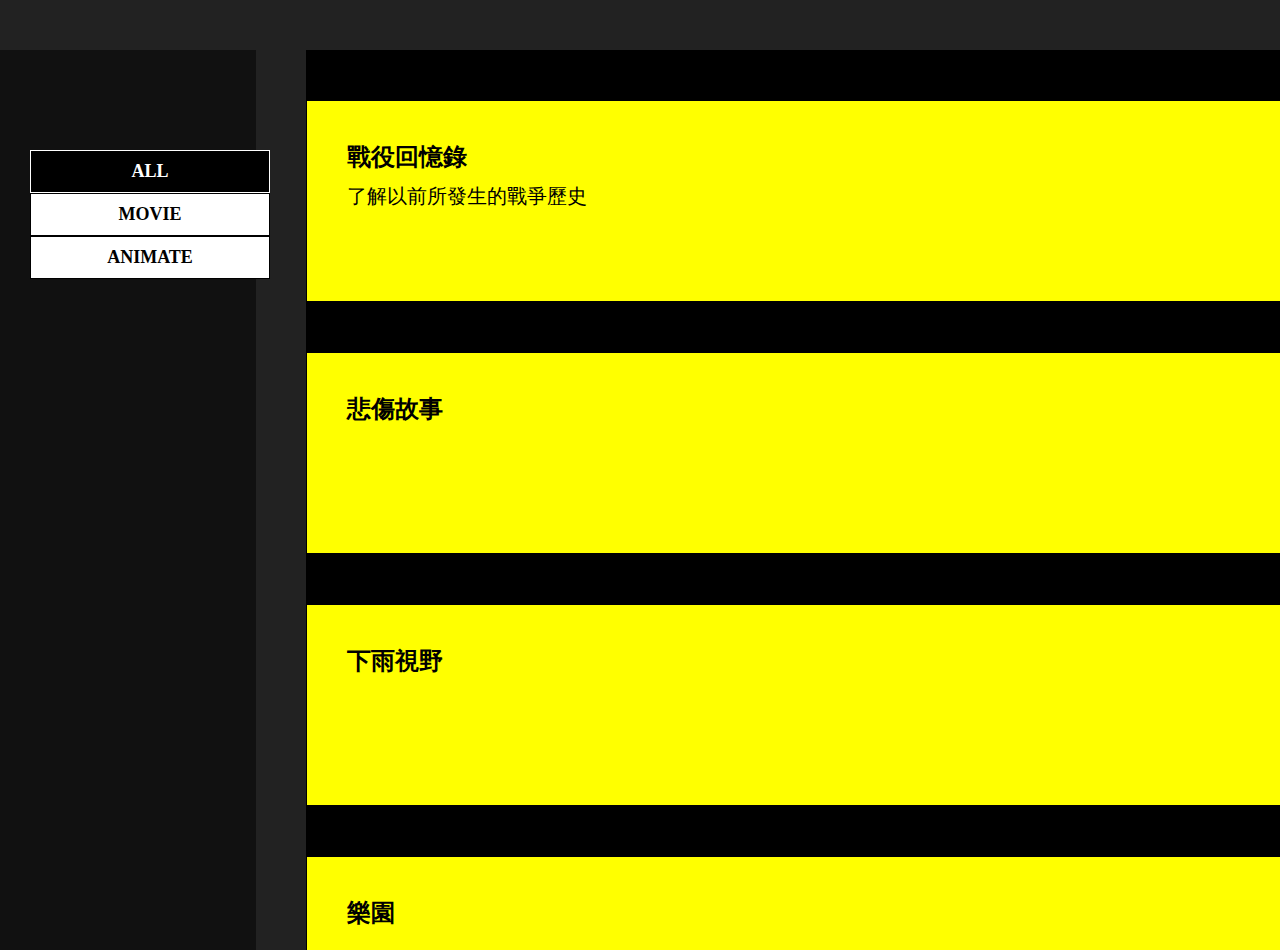
<file: after_effect.html>
<!DOCTYPE html>
<html lang="zn-hant-tw">

<head>
    <meta charset="UTF-8">
    <meta name="viewport" content="width=device-width, initial-scale=1.0,  shrink-to-fit=no">
    <title>My Story & Design</title>
    <link rel="icon" href="favicon.ico">
    <link rel="stylesheet" href="./style.css">
    <link rel="stylesheet" href="https://unpkg.com/aos@next/dist/aos.css" />
    <link rel="stylesheet" href="https://cdn.jsdelivr.net/npm/bootstrap@4.6.0/dist/css/bootstrap.min.css"
        integrity="sha384-B0vP5xmATw1+K9KRQjQERJvTumQW0nPEzvF6L/Z6nronJ3oUOFUFpCjEUQouq2+l" crossorigin="anonymous">
</head>

<body>
    <section id="works">
        <div class="side">
            <div class="sidebar">
                <ul class="sidemenu">
                    <a class="mainword" href="./after_effect.html">
                        <li class="mini_btnmain">ALL</li>
                    </a>
                    <a href="">
                        <li class="mini_btn">MOVIE</li>
                    </a>
                    <a href="">
                        <li class="mini_btn">ANIMATE</li>
                    </a>
                </ul>
            </div>
        </div>
        <div class="work__list">
            <div class="reveal__wrap">
                <div class="case">
                    <a href="">
                        <div class="case__li">
                            <div class="box_one">
                                <div class="w">戰役回憶錄</div>
                                <div class="p">了解以前所發生的戰爭歷史</div>
                                <div class="pic_one"><img class="p_one" src="./images/battle.jpg" alt=""></div>
                                <div class="hover-reveal">
                                    <div class="hover-reveal_inner">
                                        <div class="hover-reveal_img"></div>
                                    </div>
                                </div>
                            </div>
                        </div>
                    </a>
                </div>

                <div class="case">
                    <a href="">
                        <div class="case__li">
                            <div class="box_two">
                                <div class="w">悲傷故事</div>
                                <div class="p"></div>
                                <div class="pic_two"><img class="p_two" src="./images/help.jpg" alt=""></div>
                                <div class="hover-reveal">
                                    <div class="hover-reveal_inner">
                                        <div class="hover-reveal_img"></div>
                                    </div>
                                </div>
                            </div>
                        </div>
                    </a>
                </div>

                <div class="case">
                    <a href="">
                        <div class="case__li">
                            <div class="box_three">
                                <div class="w">下雨視野</div>
                                <div class="p"></div>
                                <div class="pic_three"><img class="p_three" src="./images/rainning.jpg" alt=""></div>
                                <div class="hover-reveal">
                                    <div class="hover-reveal_inner">
                                        <div class="hover-reveal_img"></div>
                                    </div>
                                </div>
                            </div>
                        </div>
                    </a>
                </div>

                <div class="case">
                    <a href="">
                        <div class="case__li">
                            <div class="box_four">
                                <div class="w">樂園</div>
                                <div class="p"></div>
                                <div class="pic_four"><img class="p_four" src="./images/paradise.jpg" alt=""></div>
                                <div class="hover-reveal">
                                    <div class="hover-reveal_inner">
                                        <div class="hover-reveal_img"></div>
                                    </div>
                                </div>
                            </div>
                        </div>
                    </a>
                </div>

            </div>
        </div>
    </section>

    <!-- JO原生碼 -->
    <script src="https://code.jquery.com/jquery-3.6.0.min.js"></script>
    <!-- AOS -->
    <script src="https://unpkg.com/aos@next/dist/aos.js"></script>
    <script>
        AOS.init();
    </script>
    <!-- bootstrap -->
    <script src="https://cdn.jsdelivr.net/npm/bootstrap@4.6.0/dist/js/bootstrap.bundle.min.js"
        integrity="sha384-Piv4xVNRyMGpqkS2by6br4gNJ7DXjqk09RmUpJ8jgGtD7zP9yug3goQfGII0yAns"
        crossorigin="anonymous"></script>

    <!-- function.js -->
    <script src="./js/function.js"></script>


</body>

</html>
</file>
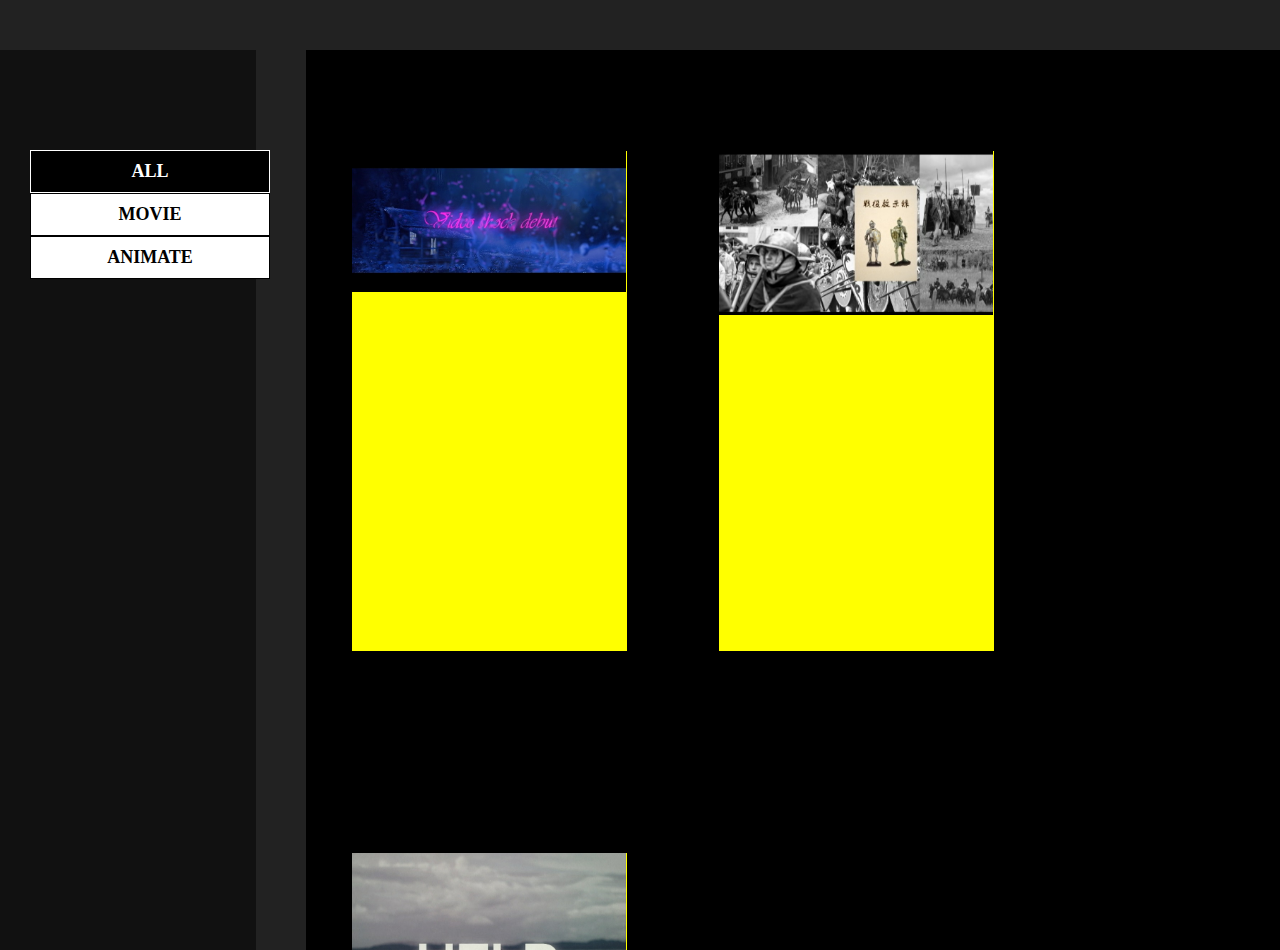
<file: movie.html>
<!DOCTYPE html>
<html lang="zn-hant-tw">

<head>
    <meta charset="UTF-8">
    <meta name="viewport" content="width=device-width, initial-scale=1.0,  shrink-to-fit=no">
    <title>My Story & Design</title>
    <link rel="icon" href="favicon.ico">
    <link rel="stylesheet" href="./style.css">
    <link rel="stylesheet" href="https://unpkg.com/aos@next/dist/aos.css" />
    <link rel="stylesheet" href="https://cdn.jsdelivr.net/npm/bootstrap@4.6.0/dist/css/bootstrap.min.css"
        integrity="sha384-B0vP5xmATw1+K9KRQjQERJvTumQW0nPEzvF6L/Z6nronJ3oUOFUFpCjEUQouq2+l" crossorigin="anonymous">
</head>

<body>
    <section id="works">
        <div class="side">
            <div class="sidebar">
                <ul class="sidemenu">
                    <a class="mainword" href="./after_effect.html">
                        <li class="mini_btnmain">ALL</li>
                    </a>
                    <a href="./movie.html">
                        <li class="mini_btn">MOVIE</li>
                    </a>
                    <a href="">
                        <li class="mini_btn">ANIMATE</li>
                    </a>
                </ul>
            </div>
        </div>

        <div class="animate_list">
          <div class="see_wrap">
              <div class="portfolio">
                  <a href="">
                      <div class="portfolio_li">
                          <div class="view_one">
                              <div class="picture_show"><img src="./images/rainning.jpg" alt=""></div>
                              <div class="word_show"></div>
                          </div>
                      </div>
                  </a>
              </div>

              <div class="portfolio">
                <a href="">
                    <div class="portfolio_li">
                        <div class="view_two">
                            <div class="picture_show"><img src="./images/battle.jpg" alt=""></div>
                            <div class="word_show"></div>
                        </div>
                    </div>
                </a>
            </div>

            <div class="portfolio">
                <a href="">
                    <div class="portfolio_li">
                        <div class="view_three">
                            <div class="picture_show"><img src="./images/help.jpg" alt=""></div>
                            <div class="word_show"></div>
                        </div>
                    </div>
                </a>
            </div>

          </div>
        </div>

        
    </section>

    <!-- JO原生碼 -->
    <script src="https://code.jquery.com/jquery-3.6.0.min.js"></script>
    <!-- AOS -->
    <script src="https://unpkg.com/aos@next/dist/aos.js"></script>
    <script>
        AOS.init();
    </script>
    <!-- bootstrap -->
    <script src="https://cdn.jsdelivr.net/npm/bootstrap@4.6.0/dist/js/bootstrap.bundle.min.js"
        integrity="sha384-Piv4xVNRyMGpqkS2by6br4gNJ7DXjqk09RmUpJ8jgGtD7zP9yug3goQfGII0yAns"
        crossorigin="anonymous"></script>

    <!-- function.js -->
    <script src="./js/function.js"></script>


</body>

</html>
</file>
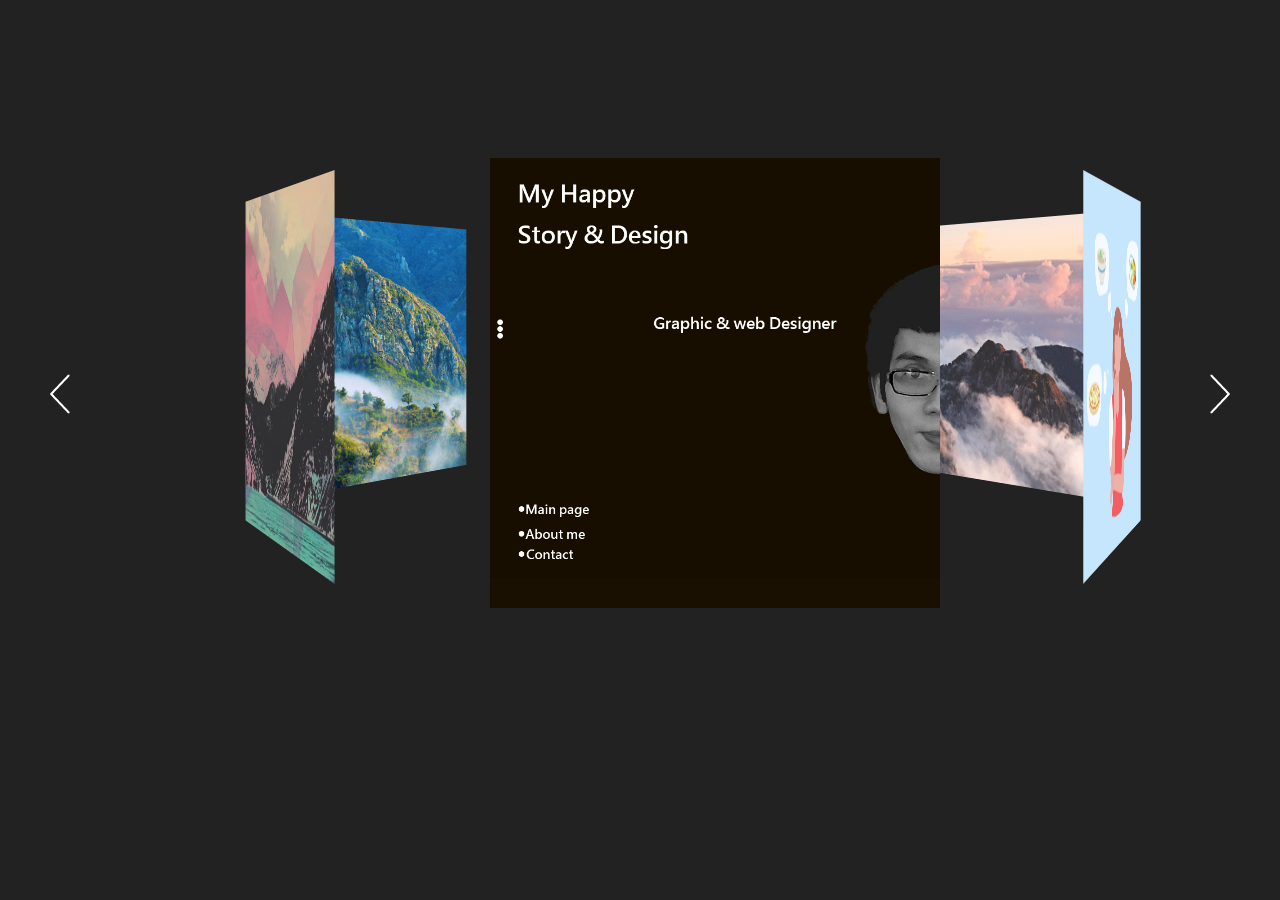
<file: website_design.html>
<!doctype html>
<html lang="zh">

<head>
	<meta charset="UTF-8">
	<meta http-equiv="X-UA-Compatible" content="IE=edge,chrome=1">
	<meta name="viewport" content="width=device-width, initial-scale=1.0">
	<title>My Story & Design</title>
	<link rel="icon" href="favicon.ico">
	<link rel="stylesheet" type="text/css" href="css/dmaku.css">
</head>

<body>

	<div id="carousel">
		<div id="container" tcc-rotation="0">
			<item>
				<a href="https://johnworker.github.io/Web_personal_design/" target="_blank">
					<img src="./img/web_photo1.png" class="card-img-top" alt="個人作品集網站圖">
				</a>
			</item>
			<item>
				<a href="https://johnworker.github.io/Web_what-eat/" target="_blank">
					<img src="./img/web_photo2.png" class="card-img-top" alt="吃什麼網站圖">
				</a>
			</item>
			<item><img src="img/misty-8211.jpg"></item>
			<item><img src="img/mountain-photos-photography-inspiration-nature-scenes-006.jpg"></item>
			<item><img src="img/santa-monica-mountains-x.jpg"></item>
			<item><img src="img/tumblr_n2968t23b51qzzf87o1_500.jpg"></item>
		</div>

		<nav class="tc-btn-container">
			<div class="tc-next">
				<img src="./img/next.png" alt="">
			</div>
			<div class="tc-prev">
				<img src="./img/prev.png" alt="">
			</div>
		</nav>

	</div>


	<script src="js/jquery-2.1.1.min.js" type="text/javascript"></script>
	<script src="js/main.js"></script>
</body>

</html>
</file>
<file: style.css>
@charset "UTF-8";
* {
  margin: 0;
  padding: 0;
  font-family: 微軟正黑體;
}

body,
section {
  height: 100%;
  position: relative;
  background: #222;
  overflow-x: hidden;
}

.carousel {
  top: 150px;
}
@media screen and (max-width: 1024px) {
  .carousel {
    top: 400px;
  }
}
@media screen and (max-width: 960px) {
  .carousel {
    top: 200px;
  }
}
@media screen and (max-width: 767px) {
  .carousel {
    top: 220px;
  }
}

.card_pt {
  margin: 20px 180px;
  width: 400px;
  float: left;
}
@media screen and (max-width: 1024px) {
  .card_pt {
    margin: 50px;
  }
}
@media screen and (max-width: 960px) {
  .card_pt {
    margin: 30px;
  }
}
.card_pt img {
  width: 400px;
  transition: 0.5s;
  margin: auto;
}
.card_pt img:hover {
  transform: scale(1.1);
}
@media screen and (max-width: 960px) {
  .card_pt img {
    width: 300px;
  }
}
.card_pt h5 {
  text-align: center;
  margin-top: 80px;
  font-size: 40px;
  font-weight: 700;
  color: rgb(255, 255, 255);
}
@media screen and (max-width: 960px) {
  .card_pt h5 {
    padding-right: 100px;
  }
}
@media screen and (max-width: 767px) {
  .card_pt h5 {
    font-size: 32px;
  }
}

.list_box {
  margin: 20px 50px;
  width: 400px;
  float: left;
}
@media screen and (max-width: 1024px) {
  .list_box {
    margin: 56px;
  }
}
@media screen and (max-width: 960px) {
  .list_box {
    margin: 135px;
  }
}
@media screen and (max-width: 767px) {
  .list_box {
    margin: 36px;
  }
}
.list_box img {
  width: 400px;
  height: 300px;
  -o-object-fit: cover;
     object-fit: cover;
}
@media screen and (max-width: 960px) {
  .list_box img {
    width: 500px;
  }
}
@media screen and (max-width: 767px) {
  .list_box img {
    width: 300px;
  }
}
.list_box .image {
  height: 300px;
  -o-object-position: top;
     object-position: top;
}
.list_box h5 {
  text-align: center;
  margin-top: 40px;
  font-size: 40px;
  color: rgb(255, 255, 255);
}
@media screen and (max-width: 960px) {
  .list_box h5 {
    padding-left: 80px;
  }
}
@media screen and (max-width: 767px) {
  .list_box h5 {
    padding: 0 110px 0 0;
    font-size: 32px;
  }
}

#view {
  height: 100vh;
}
#view .carousel-item .card {
  margin: 0 auto;
}
@media screen and (max-width: 767px) {
  #view .carousel-item .card {
    width: 14rem !important;
  }
}
#view .carousel-item .card:hover {
  background: yellow;
}
#view .carousel-item .card a {
  text-decoration: none;
}
#view .carousel-item .card a h5 {
  text-align: center;
  color: black;
}

#works {
  height: 100vh;
  background: #222;
  padding-top: 50px;
  display: grid;
  grid-template-columns: 20% 80%;
  grid-gap: 50px;
}
#works .side {
  background: rgba(0, 0, 0, 0.5);
}
#works .side .sidebar {
  height: 100%;
  margin: 0 auto;
  text-align: center;
}
#works .side .sidebar .sidemenu {
  width: 240px;
  height: 300px;
  margin: 0 auto;
  padding-top: 100px;
  position: fixed;
  left: 30px;
  list-style: none;
}
#works .side .sidebar .sidemenu .mainword {
  font-size: 18px;
  font-weight: 600;
  font-family: "微軟正黑體", "serif";
  color: white;
  text-decoration: none;
}
#works .side .sidebar .sidemenu a {
  font-size: 18px;
  font-weight: 600;
  font-family: "微軟正黑體", "serif";
  color: #000;
  text-decoration: none;
}
#works .side .sidebar .sidemenu a:hover {
  text-decoration: none;
}
#works .side .sidebar .sidemenu a .mini_btnmain {
  border: 0.05px solid white;
  padding: 10px;
  background: black;
}
#works .side .sidebar .sidemenu a .mini_btnmain:hover {
  background: yellow;
  color: #000;
}
#works .side .sidebar .sidemenu a .mini_btn {
  border: 0.05px solid black;
  padding: 10px;
  background: white;
}
#works .side .sidebar .sidemenu a .mini_btn:hover {
  background: yellow;
}
#works .work__list {
  width: 1000px;
  height: 100%;
  background: #000;
  position: relative;
}
#works .work__list .reveal__wrap {
  width: 100%;
  padding-top: 50px;
}
#works .work__list .reveal__wrap .case {
  opacity: 1;
  width: 100%;
  height: 200px;
  border: 0.25px solid #000;
  margin-bottom: 50px;
  transform: translate3d(0, 0%, 0);
}
#works .work__list .reveal__wrap .case:hover {
  transform: translate3d(3, 3%, 3);
}
#works .work__list .reveal__wrap .case a {
  width: 100%;
  height: 100%;
}
#works .work__list .reveal__wrap .case a:hover {
  text-decoration: none;
}
#works .work__list .reveal__wrap .case .case__li {
  width: 100%;
  height: 100%;
  background-color: #333;
}
#works .work__list .reveal__wrap .case .case__li .w {
  padding: 40px 0 0 40px;
  font-size: 24px;
  font-weight: 600;
  font-family: sans-serif;
  color: black;
}
#works .work__list .reveal__wrap .case .case__li .p {
  padding: 10px 0 0 40px;
  font-size: 20px;
  font-weight: 400;
  font-family: sans-serif;
  color: black;
}
#works .work__list .reveal__wrap .case .case__li .pic_one,
#works .work__list .reveal__wrap .case .case__li .pic_two,
#works .work__list .reveal__wrap .case .case__li .pic_three,
#works .work__list .reveal__wrap .case .case__li .pic_four {
  position: relative;
  display: block;
  top: -107px;
}
#works .work__list .reveal__wrap .case .case__li .pic_one .p_one,
#works .work__list .reveal__wrap .case .case__li .pic_two .p_one,
#works .work__list .reveal__wrap .case .case__li .pic_three .p_one,
#works .work__list .reveal__wrap .case .case__li .pic_four .p_one {
  position: absolute;
  height: 180px;
  right: 100px;
  display: none;
}
#works .work__list .reveal__wrap .case .case__li .pic_one .p_two,
#works .work__list .reveal__wrap .case .case__li .pic_one .p_three,
#works .work__list .reveal__wrap .case .case__li .pic_one .p_four,
#works .work__list .reveal__wrap .case .case__li .pic_two .p_two,
#works .work__list .reveal__wrap .case .case__li .pic_two .p_three,
#works .work__list .reveal__wrap .case .case__li .pic_two .p_four,
#works .work__list .reveal__wrap .case .case__li .pic_three .p_two,
#works .work__list .reveal__wrap .case .case__li .pic_three .p_three,
#works .work__list .reveal__wrap .case .case__li .pic_three .p_four,
#works .work__list .reveal__wrap .case .case__li .pic_four .p_two,
#works .work__list .reveal__wrap .case .case__li .pic_four .p_three,
#works .work__list .reveal__wrap .case .case__li .pic_four .p_four {
  position: absolute;
  height: 180px;
  right: 100px;
  top: 30px;
  display: none;
}

.box_one,
.box_two,
.box_three,
.box_four {
  position: absolute;
  display: block;
  width: 100%;
  height: 100%;
  background: yellow;
  right: 0;
  left: 0;
  top: 0;
  transition: 0.5s;
}
.box_one:hover,
.box_two:hover,
.box_three:hover,
.box_four:hover {
  transform: scale(1);
}

.animate_list {
  width: 1100px;
  height: 100%;
  background: #000;
  position: relative;
}
.animate_list .see_wrap {
  width: 100%;
}
.animate_list .see_wrap .portfolio {
  opacity: 1;
  width: 25%;
  height: 500px;
  border: 0.25px solid #000;
  margin: 100px 45px;
  float: left;
  transform: translate3d(0, 0%, 0);
}
.animate_list .see_wrap .portfolio a {
  width: 100%;
  height: 100%;
}
.animate_list .see_wrap .portfolio a:hover {
  text-decoration: none;
}
.animate_list .see_wrap .portfolio .portfolio_li {
  width: 100%;
  height: 100%;
  background: yellow;
}
.animate_list .see_wrap .portfolio .portfolio_li .picture_show img {
  width: 274px;
}
.animate_list .see_wrap .portfolio .portfolio_li .word_show {
  padding: 10px 0 0 40px;
  font-size: 20px;
  font-weight: 400;
  font-family: sans-serif;
  color: black;
}

#max_box {
  overflow-y: hidden;
}
#max_box .large_box {
  width: 100%;
  height: 100%;
}
#max_box .large_box button {
  top: 50%;
}
#max_box .large_box .container {
  width: 1500px;
  height: 3000px;
  margin: auto;
  overflow-y: hidden;
}
#max_box .large_box .container .slick_track {
  width: 100%;
  height: 100%;
  cursor: auto;
}
#max_box .large_box .container .slick_track section {
  position: relative;
  width: 400px;
  height: 100%;
  box-sizing: border-box;
  display: block;
  float: left;
  margin: 0 50px;
  overflow-y: hidden;
  -webkit-animation: boxing 2s linear infinite;
          animation: boxing 2s linear infinite;
}
#max_box .large_box .container .slick_track section .wrap_text {
  position: absolute;
  top: 0;
  left: 0;
  right: 0;
  bottom: 0;
  color: #fff;
  z-index: 2;
}
#max_box .large_box .container .slick_track section .slick {
  width: 400px;
  height: 100vh;
  display: block;
  color: #000;
  text-decoration: underline;
  z-index: 5;
}
#max_box .large_box .container .slick_track section .slick a {
  width: 100%;
  height: 100%;
  z-index: 100;
}
#max_box .large_box .container .slick_track section .slick img {
  display: block;
  float: left;
  width: 100%;
  height: 300px;
  margin-bottom: 5px;
  -o-object-fit: cover;
     object-fit: cover;
}
@-webkit-keyframes boxing {
  from {
    transform: translateY(0);
  }
  to {
    transform: translateY(-1230px);
  }
}
@keyframes boxing {
  from {
    transform: translateY(0);
  }
  to {
    transform: translateY(-1230px);
  }
}/*# sourceMappingURL=style.css.map */
</file>
<file: css/dmaku.css>
/****************************************************************
 *																*		
 * 						      �����							*
 *                        www.dmaku.com							*
 *       		  Ŭ���������ơ��������²���Լ�ģ��			*
 * 																*
****************************************************************/
body {
    background: #222;
    color: #D5D6E2;
    font-weight: 500;
    font-size: 1.05em;
    font-family: "Microsoft YaHei","����","Segoe UI", "Lucida Grande", Helvetica, Arial,sans-serif, FreeSans, Arimo;
}
#carousel {
    display: block;
    height: auto;
    margin: 0 auto;
    -webkit-perspective: 1200px;
    perspective: 1200px;
    position: relative;
    top: 200px;
    width: 1200px;
}

#container {
    display: block;
    height: 200px;
    margin: 0 auto;
    -webkit-transform: rotateY(0deg);
    -ms-transform: rotateY(0deg);
    -o-transform: rotateY(0deg);
    transform: rotateY(0deg);
    -webkit-transform-origin: center bottom 0;
    transform-origin: center bottom 0;
    -webkit-transform-style: preserve-3d;
    transform-style: preserve-3d;
    -webkit-transition: all 1s ease-in-out;
    transition: all 1s ease-in-out;
    width: 200px;
    z-index: 1000;
}

item {
    display: block;
    margin: 0;
    padding: 0;
    width: 300px;
    -webkit-transform: translateZ(400px);
    -ms-transform: translateZ(400px);
    -o-transform: translateZ(400px);
    transform: translateZ(400px);
    position: absolute;
}
item:hover {
    background: yellow;
}

item img {
    width: 100%;
}

.tc-btn-container {
  display: block;
  float: left;
  height: 35px;
  margin-top: 55.5px;
  position: absolute;
  top: 50%;
  width: 100%;
  z-index: -1;
}

.tc-next {
    color: white;
    display: block;
    float: right;
    font-size: 12px;
    padding: 10px;
    width: auto;
    cursor: pointer;
}

.tc-prev {
    color: white;
    display: block;
    float: left;
    font-size: 12px;
    padding: 10px;
    width: auto;
    cursor: pointer;
}
</file>
